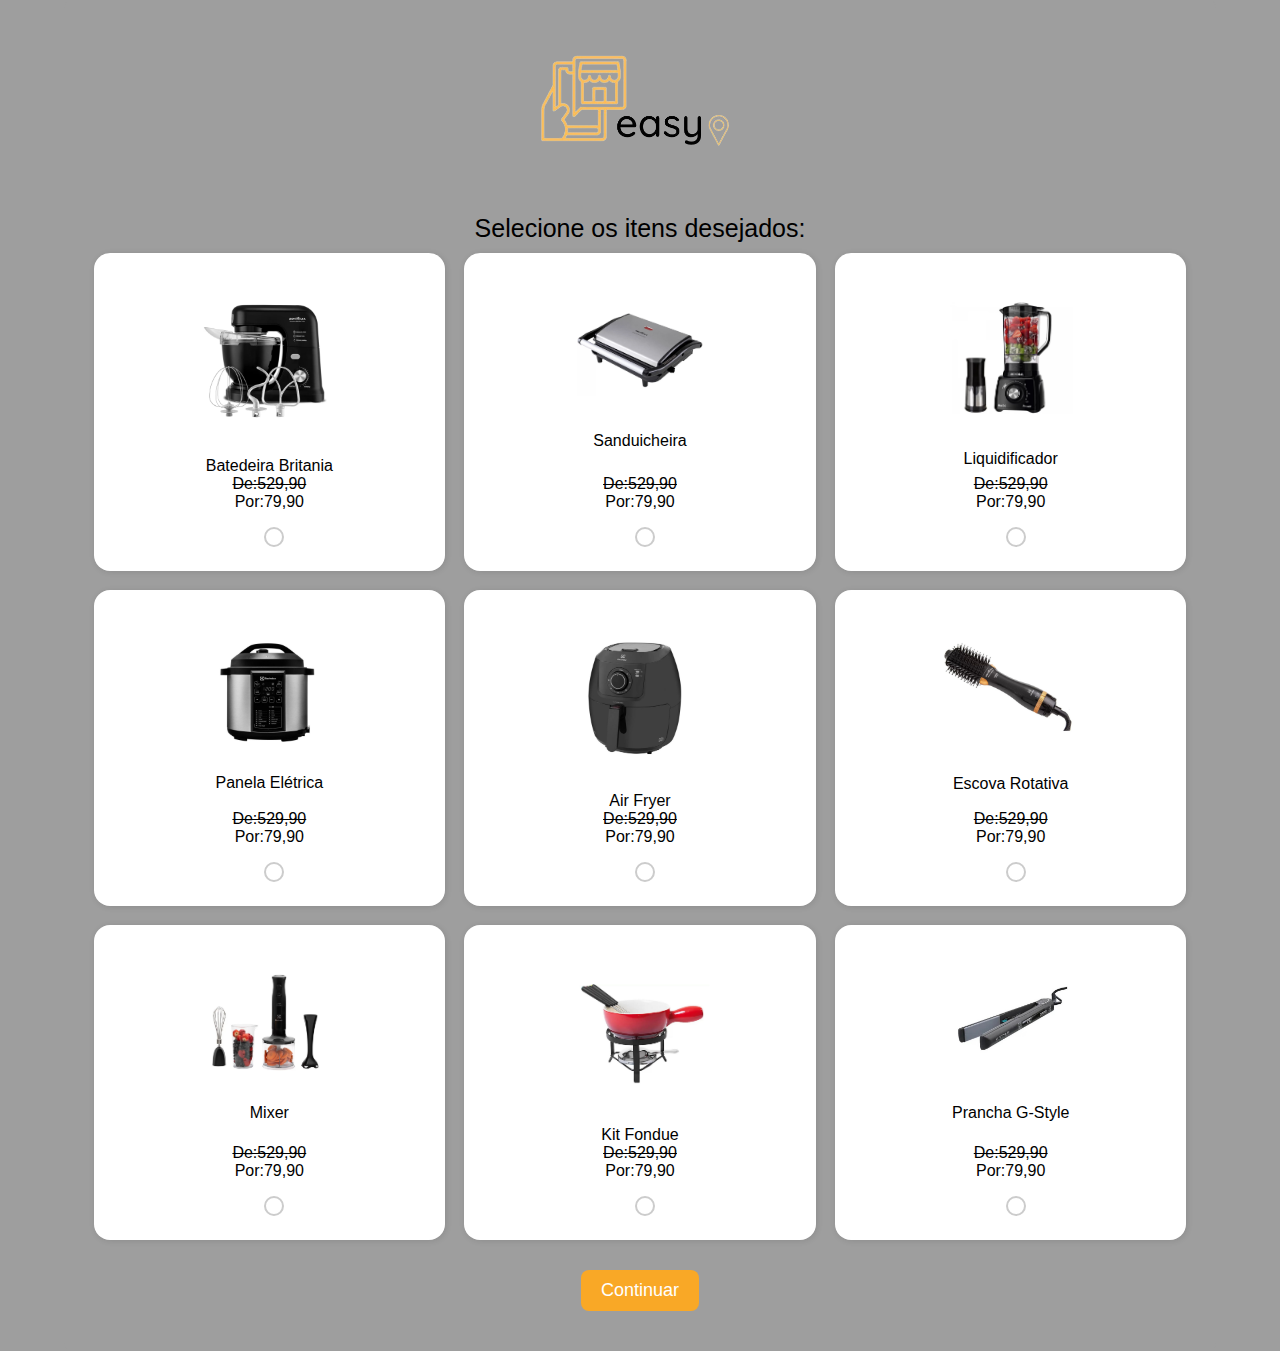
<file: assets/index.html>
<!DOCTYPE html>
<html lang="en">
<head>
    <meta charset="UTF-8">
    <meta name="viewport" content="width=device-width, initial-scale=1.0">
    <title>Easy Rent</title>
    <link rel="stylesheet" href="css/styles.css">
</head>
<body>
    <div class="container">
        <div class="logo-site">
            <img src="img Produtos/logo.png" alt="Logo do site">
        </div>
        
        <p class="text-select">Selecione os itens desejados: <br></p>
        <div class="form">
            <form id="selec-itens" action="save-dados">
                <div class="checkbox-group" name="produtos">
                    <div class="input-group">
                        <img src="img Produtos/batedeira britania.jpg" alt="Batedeira Britania">
                        <label for="produto1">Batedeira Britania</label>
                        <p class="text-value"><s>De:529,90</s> <br>Por:79,90</p>
                        <input type="checkbox" id="produto1" data-name="Batedeira" data-price="R$79,90">
                    </div>
                    <div class="input-group">
                        <img src="img Produtos/chapa.jpg" alt="Sanduicheira">
                        <label for="produto2">Sanduicheira</label>
                        <p class="text-value"><s>De:529,90</s><br>Por:79,90</p>
                        <input type="checkbox" id="produto2" data-name="Sanduicheira" data-price="R$29,90"> 
                    </div>
                    <div class="input-group">
                        <img src="img Produtos/liquidificador.jpg" alt="Liquidificador">
                        <label for="produto3">Liquidificador</label>
                        <p class="text-value"><s>De:529,90</s> <br>Por:79,90</p>
                        <input type="checkbox" id="produto3" data-name="Liquidificador" data-price="R$39,90">
                    </div>
                    <div class="input-group">
                        <img src="img Produtos/121343084.jpg" alt="Panela Elétrica">
                        <label for="produto4">Panela Elétrica</label>
                        <p class="text-value"><s>De:529,90</s> <br>Por:79,90</p>
                        <input type="checkbox" id="produto4" data-name="Panela Elétrica" data-price="R$69,90">
                    </div>
                    <div class="input-group">
                        <img src="img Produtos/airfrier (1).jpg" alt="Air Fryer">
                        <label for="produto5">Air Fryer</label>
                        <p class="text-value"><s>De:529,90</s> <br>Por:79,90</p>
                        <input type="checkbox" id="produto5" data-name="Air Fryer" data-price="R$49,90">
                    </div>
                    <div class="input-group">
                        <img src="img Produtos/cabelo.jpg" alt="Escova Rotativa">
                        <label for="produto6">Escova Rotativa</label>
                        <p class="text-value"><s>De:529,90</s> <br>Por:79,90</p>
                        <input type="checkbox" id="produto6" data-name="Escova Rotativa" data-price="R$49,90"> 
                    </div>
                    <div class="input-group">
                        <img src="img Produtos/mixer.jpg" alt="Mixer">
                        <label for="produto7">Mixer</label>
                        <p class="text-value"><s>De:529,90</s> <br>Por:79,90</p>
                        <input type="checkbox" id="produto7" data-name="Mixer" data-price="R$59,90"> 
                    </div>
                    <div class="input-group">
                        <img src="img Produtos/panela de fundie.jpg" alt="Kit Fondue">
                        <label for="produto8">Kit Fondue</label>
                        <p class="text-value"><s>De:529,90</s> <br>Por:79,90</p>
                        <input type="checkbox" id="produto8" data-name="Kit Fondue" data-price="R$39,90"> 
                    </div>
                    <div class="input-group">
                        <img src="img Produtos/chapinha.jpg" alt="Prancha G-Style">
                        <label for="produto9">Prancha G-Style</label>
                        <p class="text-value"><s>De:529,90</s> <br>Por:79,90</p>
                        <input type="checkbox" id="produto9" data-name="Prancha G-Style" data-price="R$39,90"> 
                    </div>
                </div>
            </form>
        </div>
    
                <div class="continue-button">
                    <button>Continuar</button>
                </div>
            </form>
        </div>
    </div>
    <script src="scripts/script.js"></script>   
    <script src="scripts/script_form.js"></script>

</body>
</html>
</file>
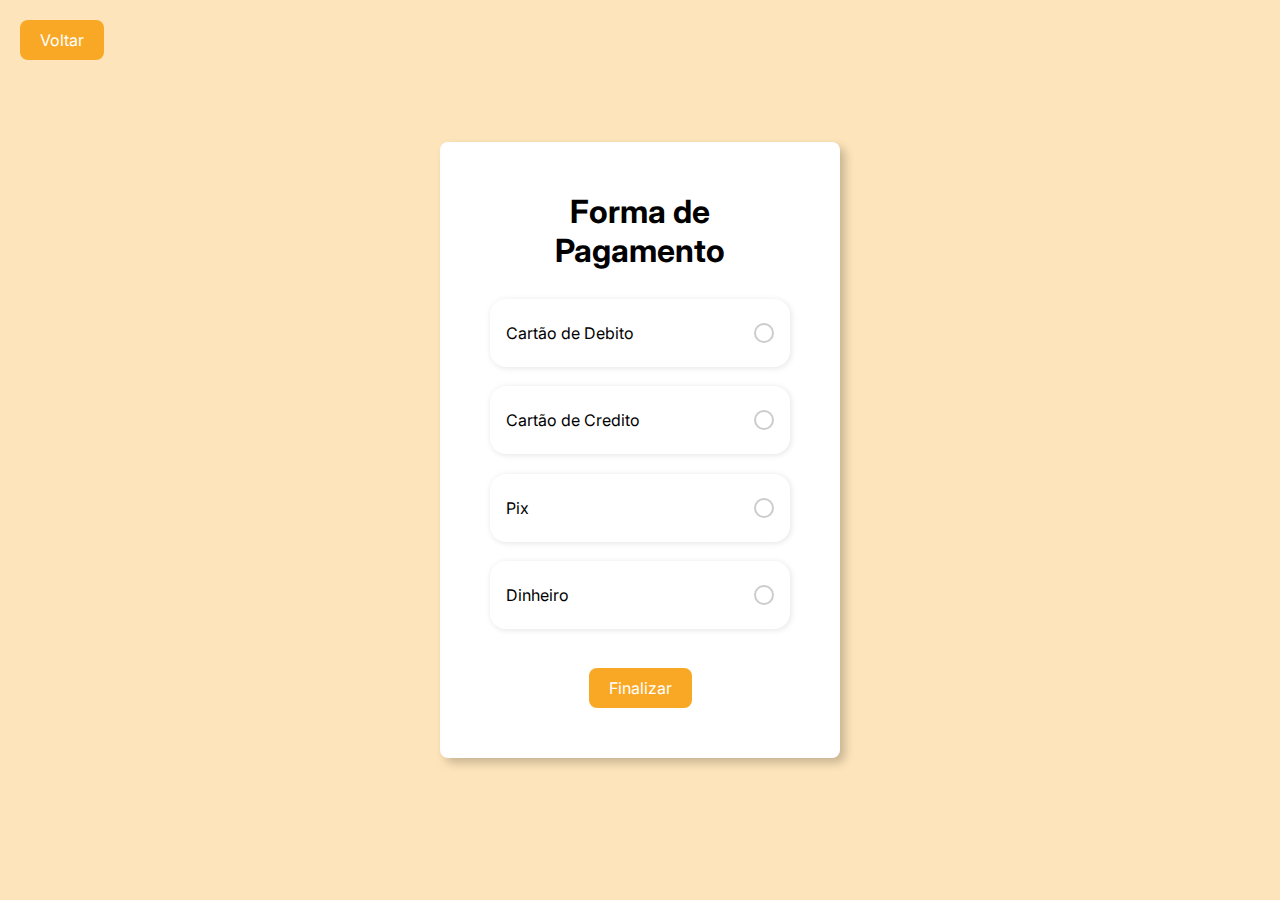
<file: assets/pagamento.html>
<!DOCTYPE html>
<html lang="pt-br">
<head>
    <meta charset="UTF-8">
    <meta name="viewport" content="width=device-width, initial-scale=1.0">
    <link rel="stylesheet" href="css/style_pagamento.css">
    <title>Esay Rent</title>
</head>
<body>
    <button class="back-button" onclick="history.back()">
        Voltar
    </button>
    <div class="container">
        <div class="form">
            <form action="save-payment">
                <div class="title">
                    <h1>Forma de Pagamento</h1>
                </div>
                <div class="checkbox-group">
                    <div class="input-box">
                        <label for="selected-debit">Cartão de Debito</label>
                        <input id="selected-debit" type="checkbox" name="selected-debit" date-payment="Cartão de Debito">
                    </div>
                    <div class="input-box">
                        <label for="selected-credit">Cartão de Credito</label>
                        <input id="selected-credit" type="checkbox" name="selected-credit" date-payment="Cartão de Credito">
                    </div>
                    <div class="input-box">
                        <label for="selected-pix">Pix</label>
                        <input id="selected-pix" type="checkbox" name="selected-pix" date-payment="Pix">
                    </div>
                    <div class="input-box">
                        <label for="selected-money">Dinheiro</label>
                        <input id="selected-money" type="checkbox" name="selected-money" date-payment="Dinheiro">
                    </div>
                </div>

                <div class="button-save-pagamento">
                    <button><a href="#">Finalizar</a></button>
                </div>
            </form>
        </div>
    </div>

    <script src="scripts/script_form.js"></script>
    <script src="scripts/script_pagamento.js"></script>

</body>
</html>
</file>
<file: assets/css/styles.css>
* {
    padding: 0;
    margin: 0;
    box-sizing: border-box;
    font-family: 'Inter', sans-serif;
}

body {
    width: 100%;
    height: auto; /* Para garantir que o body ocupe toda a altura da tela */
    min-height: calc(100vh - 60px);
    display: flex;
    justify-content: center;
    align-items: center;
    background-color: #9E9E9E;
}

.container {
    width: 90%; /* Usar 90% da largura da tela */
    height: 95%; /* Usar 90% da altura da tela */
    background-color: #9E9E9E;
    padding: 20px; /* Ajuste o padding conforme necessário */
    border-radius: 8px;
}

.form {
    background-color: #9E9E9E;
    border-radius: 10px;
    display: flex;
    flex-direction: column;
    width: 100%;
}

.logo-site {
    text-align: center; /* Centraliza horizontalmente */
}

.logo-site img {
    max-width: 30%; /* Garante que a imagem não ultrapasse a largura do contêiner */
    height: auto; /* Mantém a proporção da imagem */
}
.text-select  {
    display: flex;
    flex-direction: column;
    align-items: center;
    font-size: 25px;
}

.checkbox-group {
    background-color: #9E9E9E;
    display: flex;
    flex-wrap: wrap; /* Permite que os elementos quebrem para a próxima linha */
    justify-content: space-between;
}

.checkbox-group p {
    margin-bottom: 1rem;
    text-align: center;
}

.input-group {
    background-color: #fff;
    margin: 0.6rem;
    padding: 1.5rem 1rem;
    border: none;
    border-radius: 1rem;
    box-shadow: 1px 1px 6px #0000001c;
    display: flex;
    flex-direction: column;
    align-items: center;
    flex-grow: 1;
    flex-basis: calc(33.33% - 1.2rem);
}

.input-group img {
    max-width: 200px;
    height: auto;
    margin-bottom: 10px;
}

.input-group label {
    flex-grow: 1;
}

.input-group input[type="checkbox"] {
    width: 20px;
    height: 20px;
    border-radius: 100%;
    border: 2px solid #ccc;
    appearance: none;
    -webkit-appearance: none;
    -moz-appearance: none;
    cursor: pointer;
    margin-left: 10px;
}

.input-group input[type="checkbox"]:checked {
    background-color: #F9A826;
    border-color: #F9A826;
}

.continue-button {
    display: flex;
    margin: 20px;
    justify-content: center; /* Centraliza o botão */ 
}

.continue-button button {
    background-color: #F9A826;
    color: #fff;
    border: none;
    padding: 10px 20px;
    border-radius: 8px;
    cursor: pointer;
    font-size: 18px;
}

.continue-button button a {
    color: #fff;
    text-decoration: none;
}

.continue-button button:hover {
    background-color: #fab23f;
}

@media screen and (max-width: 767px) {
    .container {
        height: 100%;
    }

    .logo-site img {
        max-width: 100%;
        height: auto;
    }
    .text-select {
        font-size: 15px;
    }
    .input-group {
        flex-basis: calc(50% - 1.2rem);
    }

    .input-group img {
        max-width: 100%; /* Ajusta a largura da imagem */
        height: auto;
        margin-bottom: 10px; /* Espaçamento inferior */
    }

    .input-group label {
        width: 100%; /* Ajusta a largura do label */
        margin-bottom: 10px; /* Espaçamento inferior */
        text-align: center; /* Centraliza o texto */
    }

    .input-group input[type="checkbox"] {
        margin-left: 0; /* Remove a margem esquerda */
    }
    .checkbox-group {
        flex-direction: column; /* Empilha os elementos em telas pequenas */
        align-items: center; /* Centraliza os elementos */
    }
}
</file>
<file: assets/css/style_pagamento.css>
@import url('https://fonts.googleapis.com/css2?family=Inter:wght@100..900&display=swap');

* {
    padding: 0;
    margin: 0;
    box-sizing: border-box;
    font-family: 'Inter', sans-serif;
}

body {
    width: 100%;
    height: 100vh;
    display: flex;
    justify-content: center;
    align-items: center;
    background-color: #fde4ba;
    position: relative;
}

.back-button {
    background-color: #F9A826;
    color: #fff;
    border: none;
    padding: 10px 20px;
    border-radius: 8px;
    cursor: pointer;
    font-size: 16px;
    text-decoration: none;
    display: flex;
    align-items: center;
    position: absolute;
    top: 20px;
    left: 20px;
}

.back-button:hover {
    background-color: #fab23f;
}

.back-button i {
    margin-right: 8px;
}

.container {
    width: 80%;
    display: flex;
    background-color: #fff;
    padding: 50px;
    border-radius: 8px;
    box-shadow: 5px 5px 10px rgba(0, 0, 0, .212);
    max-width: 400px;
}

.form {
    display: flex;
    flex-direction: column;
    height: 100%;
    width: 100%;
}

.title {
    text-align: center;
    margin-bottom: 20px;
}

.checkbox-group {
    display: flex;
    flex-direction: column;
    flex-grow: 1;
}

.input-box {
    margin: 0.6rem 0;
    padding: 1.5rem 1rem;
    border: none;
    border-radius: 1rem;
    box-shadow: 1px 1px 6px #0000001c;
    display: flex;
    align-items: center;
    flex-grow: 1;
}

.input-box label {
    flex-grow: 1;
}

.input-box input[type="checkbox"] {
    width: 20px;
    height: 20px;
    border-radius: 100%;
    border: 2px solid #ccc;
    appearance: none;
    -webkit-appearance: none;
    -moz-appearance: none;
    cursor: pointer;
    margin-left: 10px;
}

.input-box input[type="checkbox"]:checked {
    background-color: #F9A826;
    border-color: #F9A826;
}

.button-save-pagamento {
    display: flex;
    justify-content: center;
    margin-top: 30px;
}

.button-save-pagamento button {
    background-color: #F9A826;
    color: #fff;
    border: none;
    padding: 10px 20px;
    border-radius: 8px;
    cursor: pointer;
    font-size: 16px;
}

.button-save-pagamento button a {
    color: #fff;
    text-decoration: none;
}

.button-save-pagamento button:hover {
    background-color: #fab23f;
}

@media screen and (max-width: 767px) {
    .back-button {
        display: none;
        
    }

}
</file>
